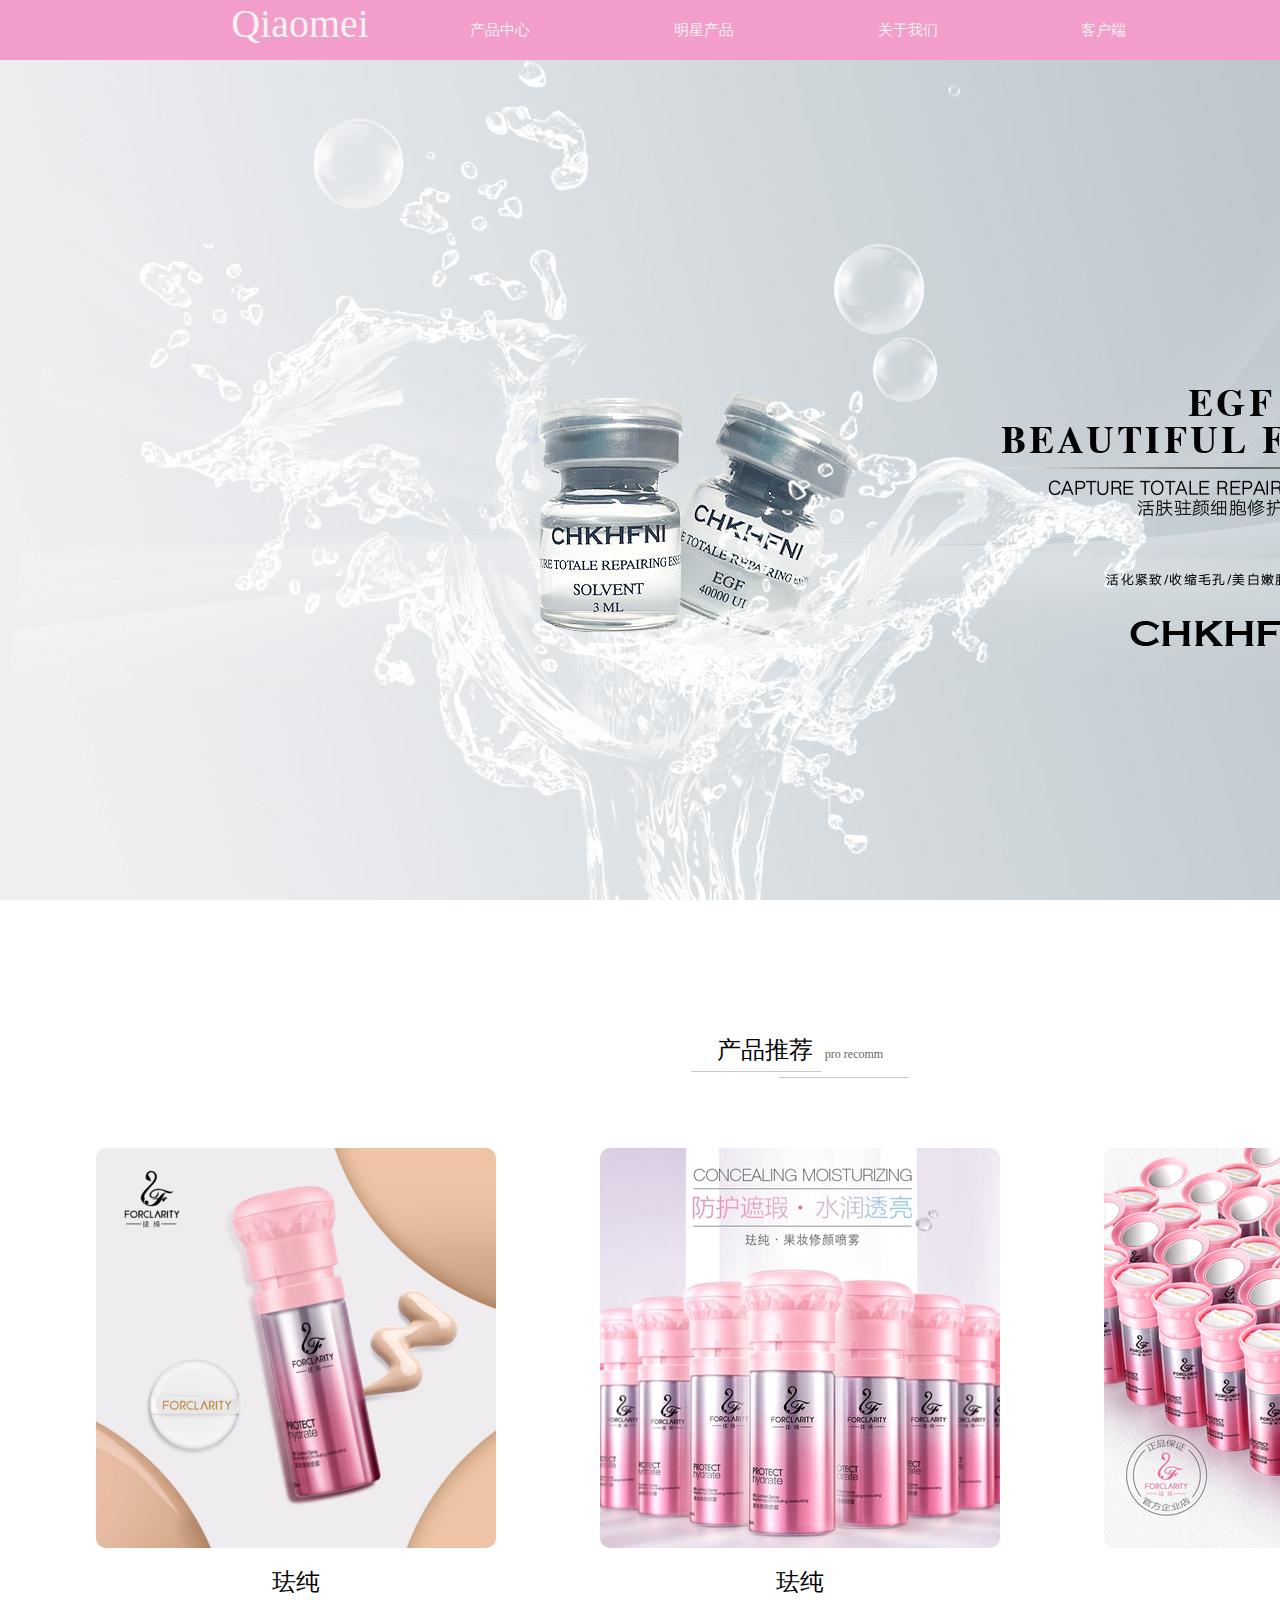
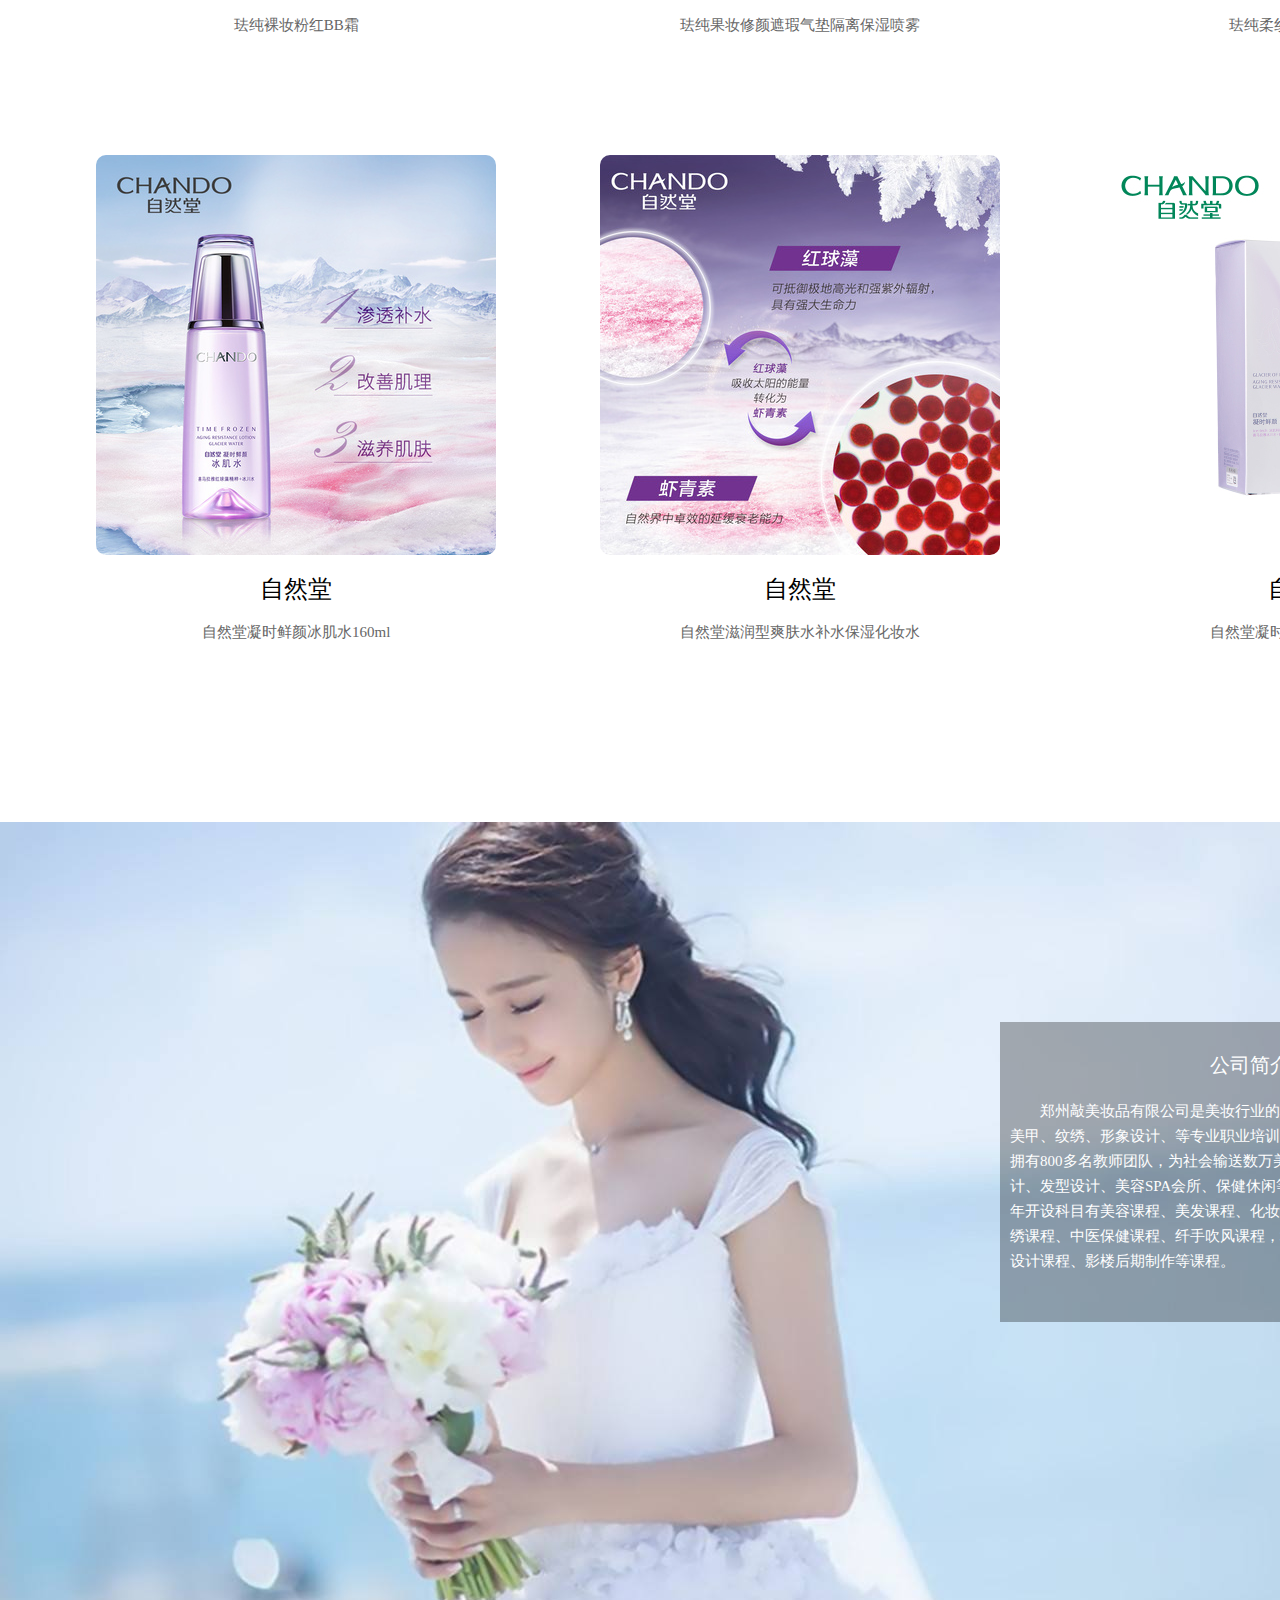
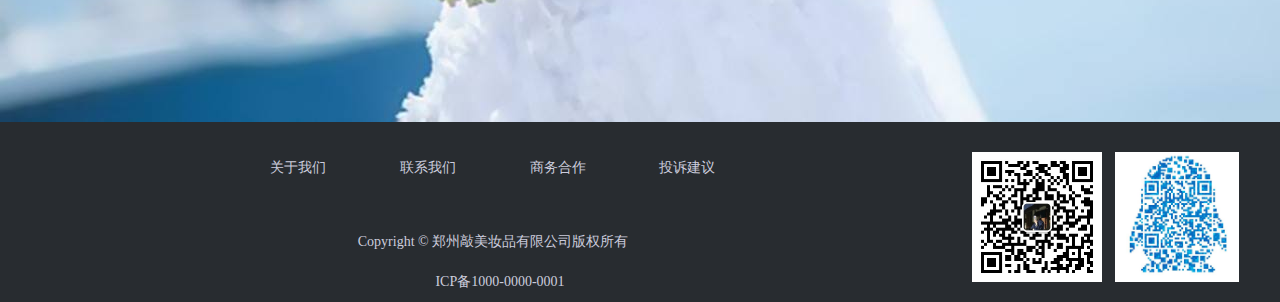
<file: public/index.html>
<!DOCTYPE html>
<html lang="en">
<head>
  <meta charset="UTF-8">
  <meta name="viewport" content="width=device-width, initial-scale=1.0">
  <meta http-equiv="X-UA-Compatible" content="ie=edge">
  <title>Qiao美-产品中心</title>
  <link rel="stylesheet" href="./css/comm.css">
  <link rel="stylesheet" href="./css/index.css">
</head>
<body>
<!-- 引入 头 -->
<header>
  <iframe src="./head.html" frameborder="0" scrolling="no" height="60px" class="myhead"></iframe>
</header>  
<!-- 主体 -->
<div class="container" id="content1">
  <!-- 背景1 -->
  <div class="indexbg"></div>
  <div class="nullfff"></div>
  <!-- 产品推荐 -->
  <div class="indeximg">
    <!-- 标题 -->
    <div>
      <p class="title1">产品推荐&nbsp;&nbsp;<span class="title2">pro recomm</span></p>  
      <img src="./src/index/img_line.png">
    </div>
    <!-- 列表 图片 -->
    <ul>

      <li>
        <!-- 容器 -->
        <div class="back">
           <!--引入图片  -->
           <img src="./src/product/md/mf1.jpg" class="backImg">
           <!--遮罩层 文字  -->
           <div class="backtxt">
              <span>珐纯裸妆粉红BB霜</span>
              <a href="product.html"><div></div></a>
           </div> 
        </div>   
        <p class="title1">珐纯</p>      
        <p><a href="product.html">珐纯裸妆粉红BB霜</a></p>
      </li>
      
      <li>
        <!-- 容器 -->
        <div class="back">
            <!--引入图片  -->
            <img src="./src/product/md/mf2.jpg" class="backImg">
            <!--遮罩层 文字  -->
            <div class="backtxt">
               <span>珐纯果妆修颜遮瑕气垫隔离保湿喷雾</span>
               <a href="product.html"><div></div></a>
            </div> 
         </div>           
        <p class="title1">珐纯</p>
        <p><a href="product.html">珐纯果妆修颜遮瑕气垫隔离保湿喷雾</a></p>
      </li>

      <li>
        <!-- 容器 -->
        <div class="back">
            <!--引入图片  -->
            <img src="./src/product/md/mf3.jpg" class="backImg">
            <!--遮罩层 文字  -->
            <div class="backtxt">
               <span>珐纯柔纱矿物质妆前乳</span>
               <a href="product.html"><div></div></a>
            </div> 
         </div>   
          <p class="title1">珐纯</p>
          <p><a href="product.html">珐纯柔纱矿物质妆前乳</a></p>
      </li>

      <li>
        <!-- 容器	-->
        <div class="back2">
            <!--正面：背景图片  -->
            <div class="before">  
               <img src="./src/product/md/zrt1.jpg">
            </div>
            <!--反面：文字  -->
            <div class="after">
              <p>自然堂凝时鲜颜冰肌水160ml</p>   
              <a href="product.html"> <img src="./src/product/sm/zrt1.jpg" style="width:260px;height:260px;"></a>          
            </div>
        </div>
        <p class="title1">自然堂</p>
        <p><a href="product.html">自然堂凝时鲜颜冰肌水160ml</a></p>
      </li>

       <li>
        <!-- 容器	-->
        <div class="back2">
            <!--正面：背景图片  -->
            <div class="before">  
               <img src="./src/product/md/zrt2.jpg">
            </div>
            <!--反面：文字  -->
            <div class="after">
              <p>自然堂滋润型爽肤水补水保湿化妆水</p>  
              <a href="product.html"><img src="./src/product/sm/zrt2.jpg" style="width:260px;height:260px;"></a>   
            </div>
        </div>
        <p class="title1">自然堂</p>
        <p><a href="product.html">自然堂滋润型爽肤水补水保湿化妆水</a></p>
      </li>

      <li>
        <!-- 容器	-->
        <div class="back2">
            <!--正面：背景图片  -->
            <div class="before">  
               <img src="./src/product/md/zrt3.jpg">
            </div>
            <!--反面：文字  -->
            <div class="after">
              <p>自然堂凝时滋润型爽肤水50g</p>
              <a href="product.html"><img src="./src/product/sm/zrt3.jpg" style="width:260px;height:260px;"></a>        
            </div>
        </div>
          <p class="title1">自然堂</p>
          <p><a href="product.html">自然堂凝时滋润型爽肤水50g</a></p>
        </li>
    </ul>
  </div>
  <!-- 空白 h150px -->
  <div class="nullfff"></div>
  <!--背景2  -->
  <div class="indexbg2">
     <div class="bg2txt">
       <p class="bg2p1">公司简介</p>
       <p class="bg2p2">       
          郑州敲美妆品有限公司是美妆行业的标杆，专注美容、美发、化妆、美甲、纹绣、形象设计、等专业职业培训，发展至今全国开设60家分校，拥有800多名教师团队，为社会输送数万美业人才；在彩妆、养颜、形象设计、发型设计、美容SPA会所、保健休闲等机构均有菲菲的学员、学校常年开设科目有美容课程、美发课程、化妆课程、晚装课程、美甲课程、纹绣课程、中医保健课程、纤手吹风课程，增加课程有服装搭配课程、形象设计课程、影楼后期制作等课程。</p>
     </div>
  </div>


</div>
<!-- 引入 脚 -->
<footer>
  <iframe src="./foot.html" frameborder="0" scrolling="no" height="180px" class="myfoot"></iframe>
</footer>	
</body>
</html>
</file>
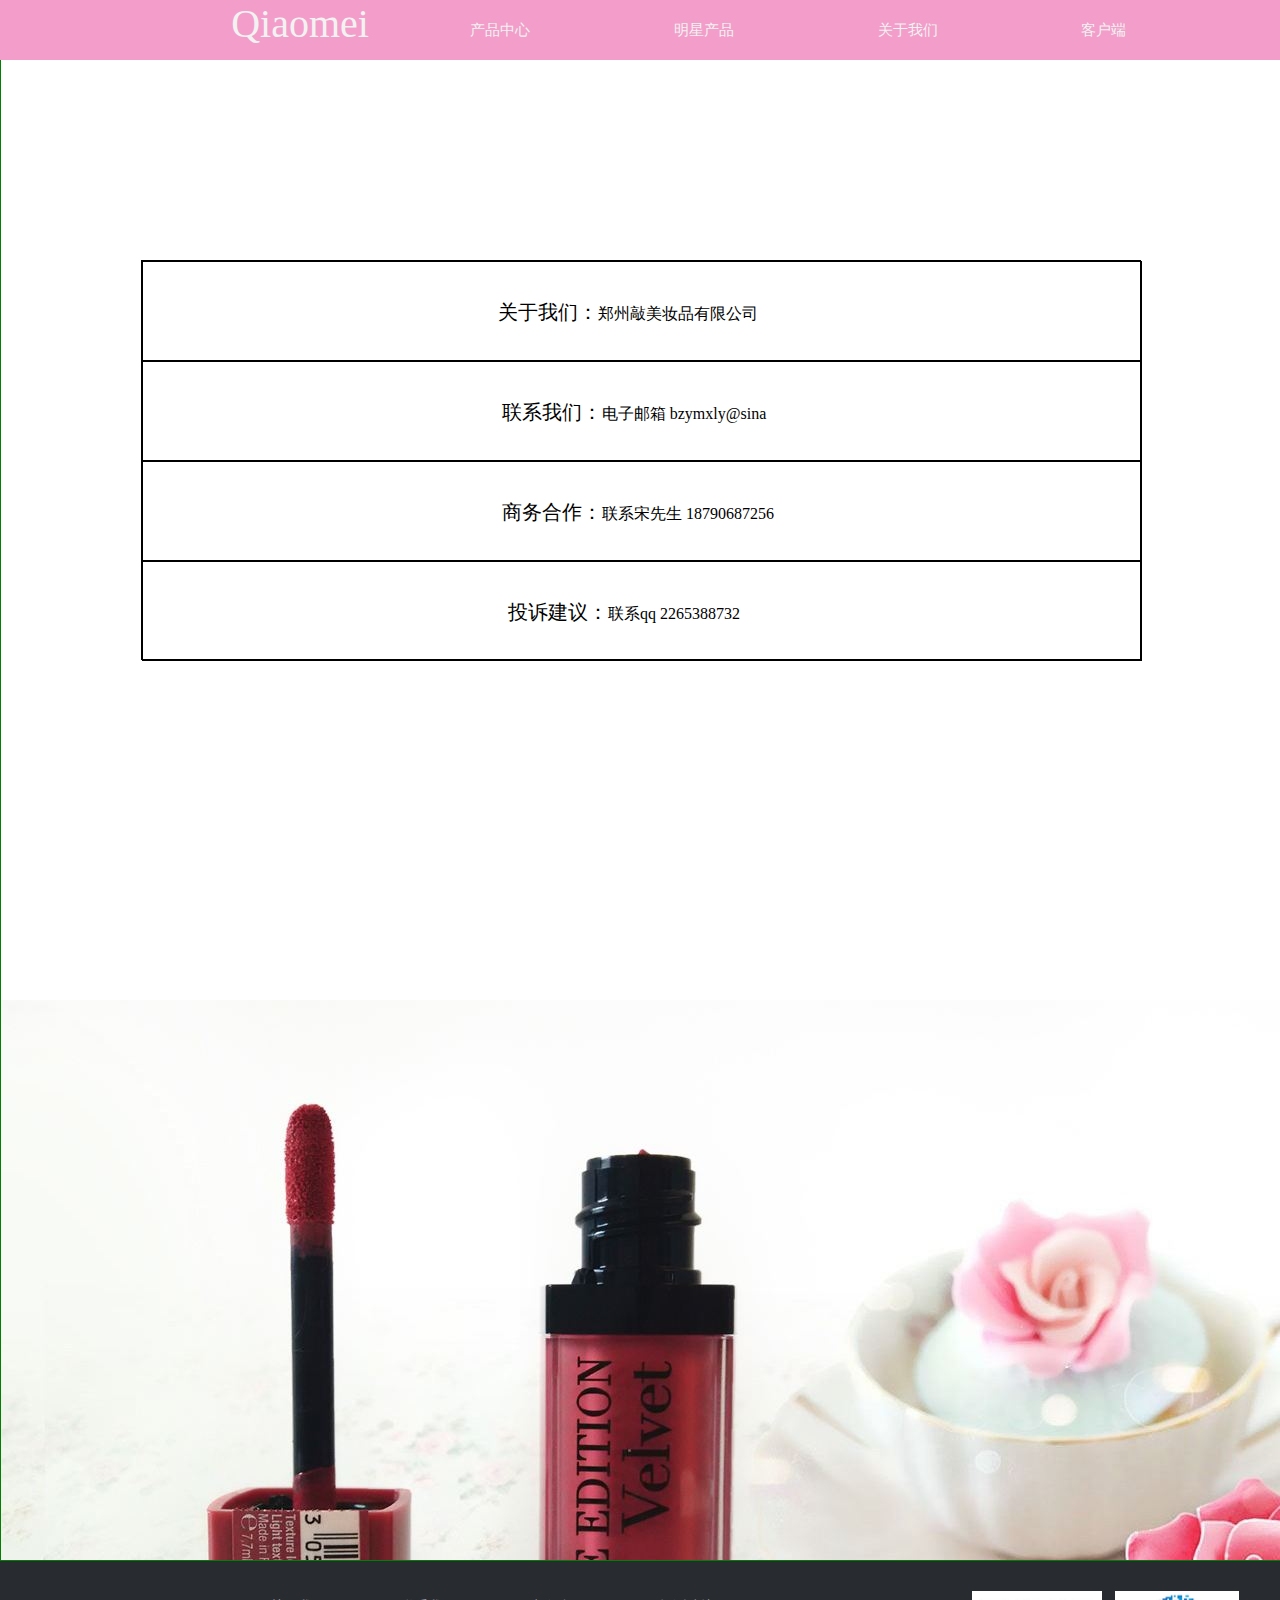
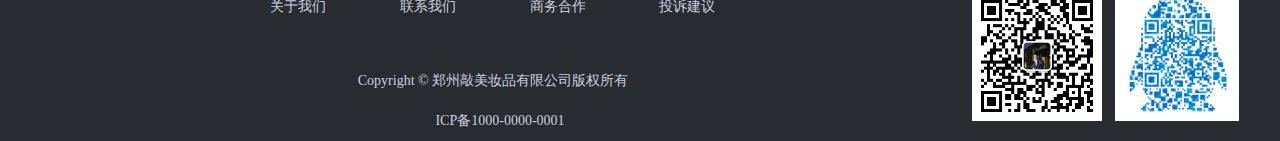
<file: public/aboutus.html>
<!DOCTYPE html>
<html lang="en">
<head>
  <meta charset="UTF-8">
  <meta name="viewport" content="width=device-width, initial-scale=1.0">
  <meta http-equiv="X-UA-Compatible" content="ie=edge">
  <title>关于我们</title>
  <link rel="stylesheet" href="./css/comm.css">
  <link rel="stylesheet" href="./css/aboutus.css">
</head>
<body>
<!-- 引入 头 -->
<header>
  <iframe src="./head.html" frameborder="0" scrolling="no" height="60px" class="myhead"></iframe>
</header> 
 <!-- 主体 -->
<div class="container"> 
  <table></table>
  <div class="aboutdiv">
      <p> 关于我们：<span>郑州敲美妆品有限公司 &nbsp;&nbsp;&nbsp;&nbsp;&nbsp;&nbsp;</span></p>
      <p> 联系我们：<span>电子邮箱 bzymxly@sina &nbsp;&nbsp;&nbsp; </span></p>
      <p> 商务合作：<span>联系宋先生 18790687256 &nbsp;</span></p>
      <p> 投诉建议：<span>联系qq 2265388732 &nbsp;&nbsp;&nbsp;&nbsp;&nbsp;&nbsp;&nbsp;&nbsp;</span></p>
  </div>

</div>
<!-- 引入 脚 -->
<footer>
  <iframe src="./foot.html" frameborder="0" scrolling="no" height="180px" class="myfoot"></iframe>
</footer>	  
</body>
</html>
</file>
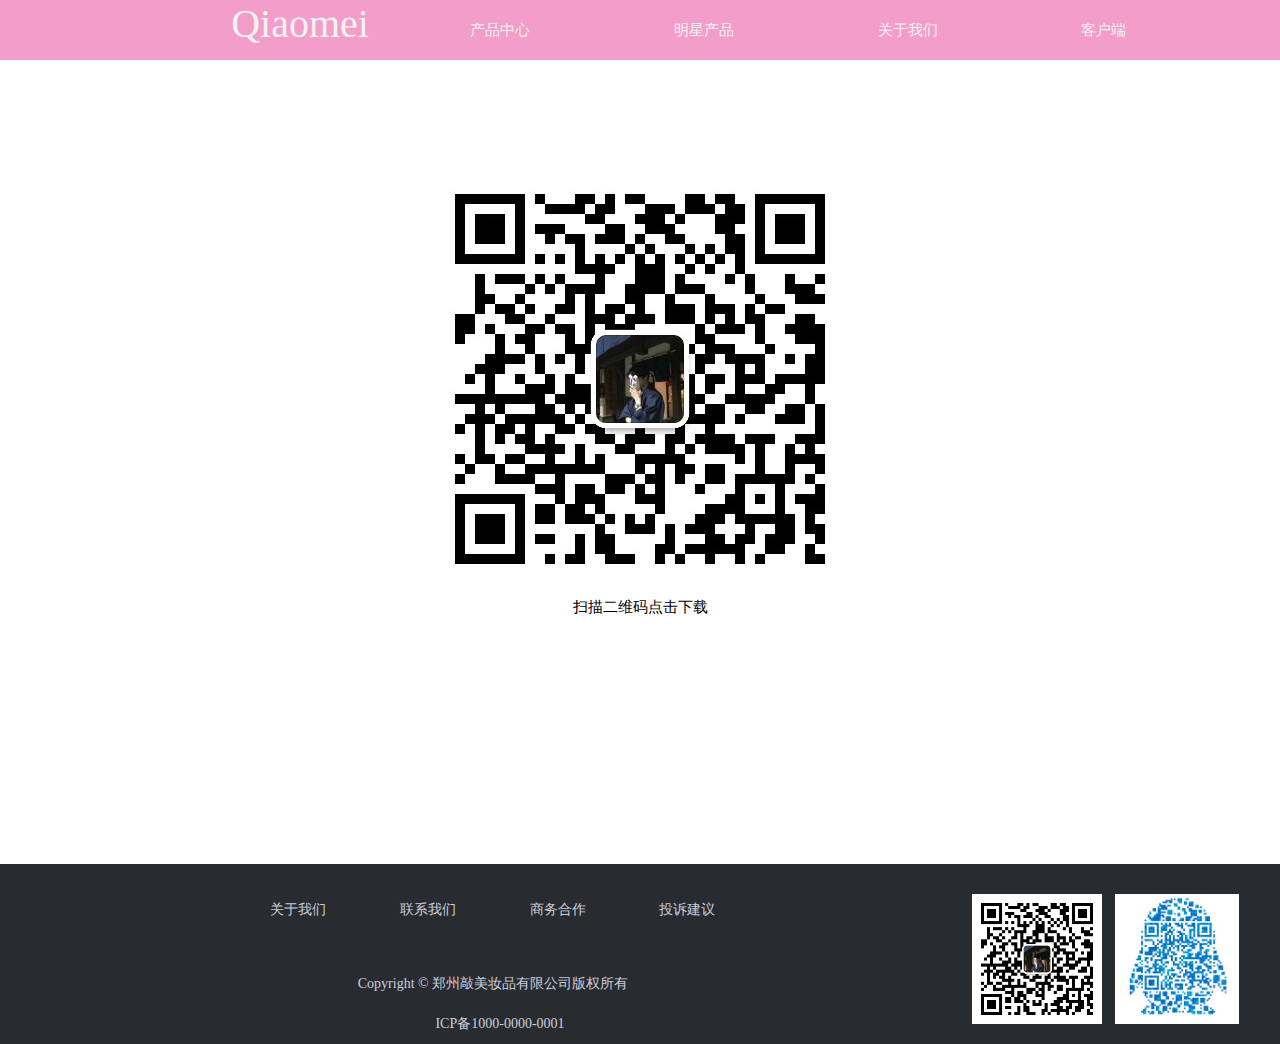
<file: public/client.html>
<!DOCTYPE html>
<html lang="en">
<head>
  <meta charset="UTF-8">
  <meta name="viewport" content="width=device-width, initial-scale=1.0">
  <meta http-equiv="X-UA-Compatible" content="ie=edge">
  <title>客户端</title>
  <link rel="stylesheet" href="./css/comm.css">
  <link rel="stylesheet" href="./css/client.css">
</head>
<body>
<!-- 引入 头 -->
<header>
  <iframe src="./head.html" frameborder="0" scrolling="no" height="60px" class="myhead"></iframe>
</header> 

 <!-- 主体 -->
 <div class="container"> 
   <div class="clientbox">
     <img src="./src/foot/wechat.jpg">
     <p>扫描二维码点击下载</p>
   </div>
</div>  

<!-- 引入 脚 -->
<footer>
  <iframe src="./foot.html" frameborder="0" scrolling="no" height="180px" class="myfoot"></iframe>
</footer>	  
</body>
</html>
</file>
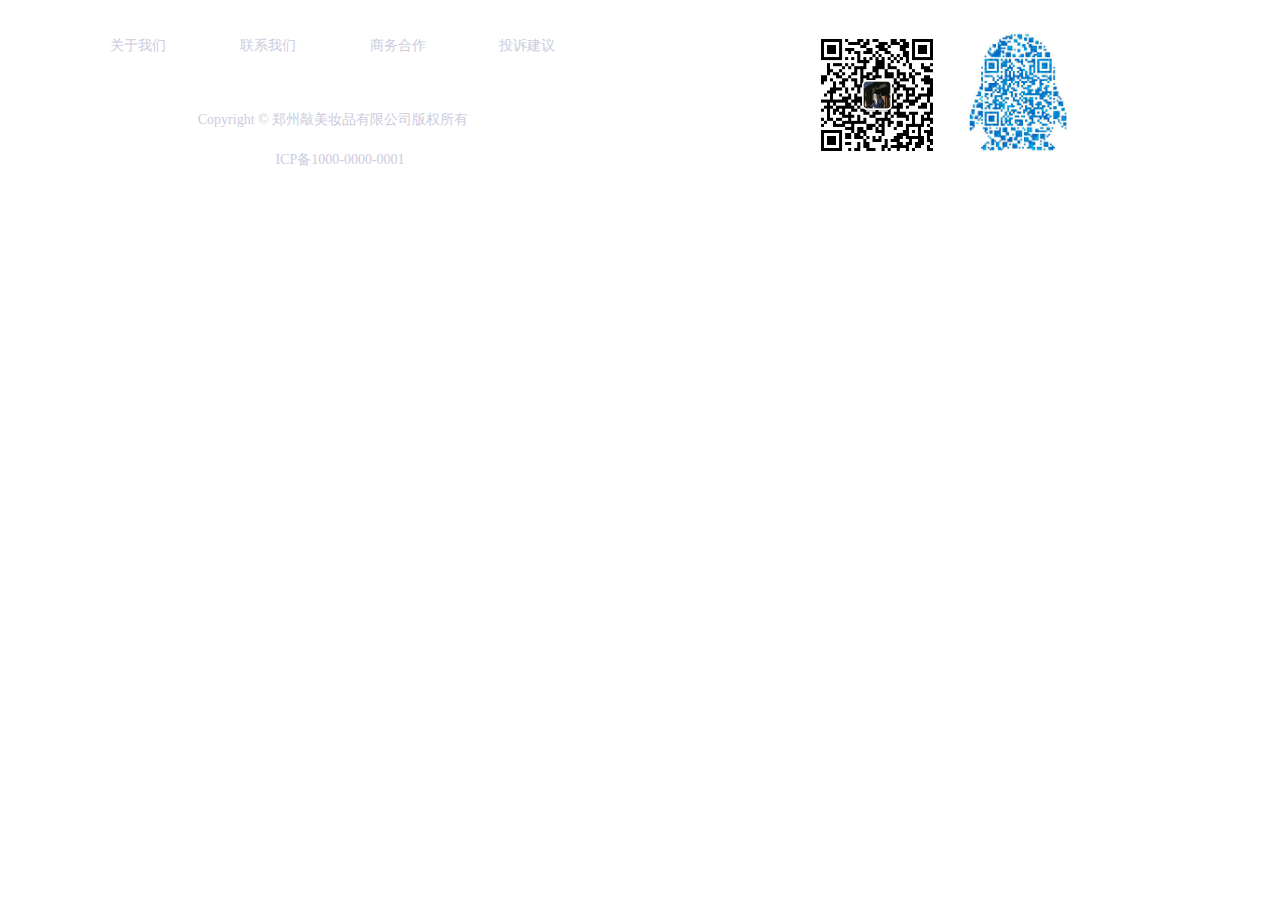
<file: public/foot.html>
<!DOCTYPE html>
<html lang="en">
<head>
  <meta charset="UTF-8">
  <meta name="viewport" content="width=device-width, initial-scale=1.0">
  <meta http-equiv="X-UA-Compatible" content="ie=edge">
  <title>Document</title>
  <link rel="stylesheet" href="./css/comm.css">
  <link rel="stylesheet" href="./css/foot.css">
</head>
<body>
    <div class="foot">
      <!-- 脚 左 -->
      <div class="footleft">
      <!-- 关于列表 -->
      <div class="footlist">
        <ul>
          <li>
            <a href="javascript:;">关于我们</a>
          </li>
          <li>
              <a href="javascript:;">联系我们</a>
          </li>
          <li>
              <a href="javascript:;">商务合作</a>
          </li>
          <li>
              <a href="javascript:;">投诉建议</a>
            </li>
        </ul> 
      </div>
      <!--  版权 -->
      <div class="foottxt">
        <p>Copyright © 郑州敲美妆品有限公司版权所有&nbsp;&nbsp;&nbsp;&nbsp; </p> 
        <p>ICP备1000-0000-0001</p>         
      </div>    
      </div>
      <!--脚 右  -->
      <div class="footright">
        <img src="./src/foot/wechat.jpg">
        <img src="./src/foot/qq.jpg" >
      </div> 
  </div>
  
</body>
</html>
</file>
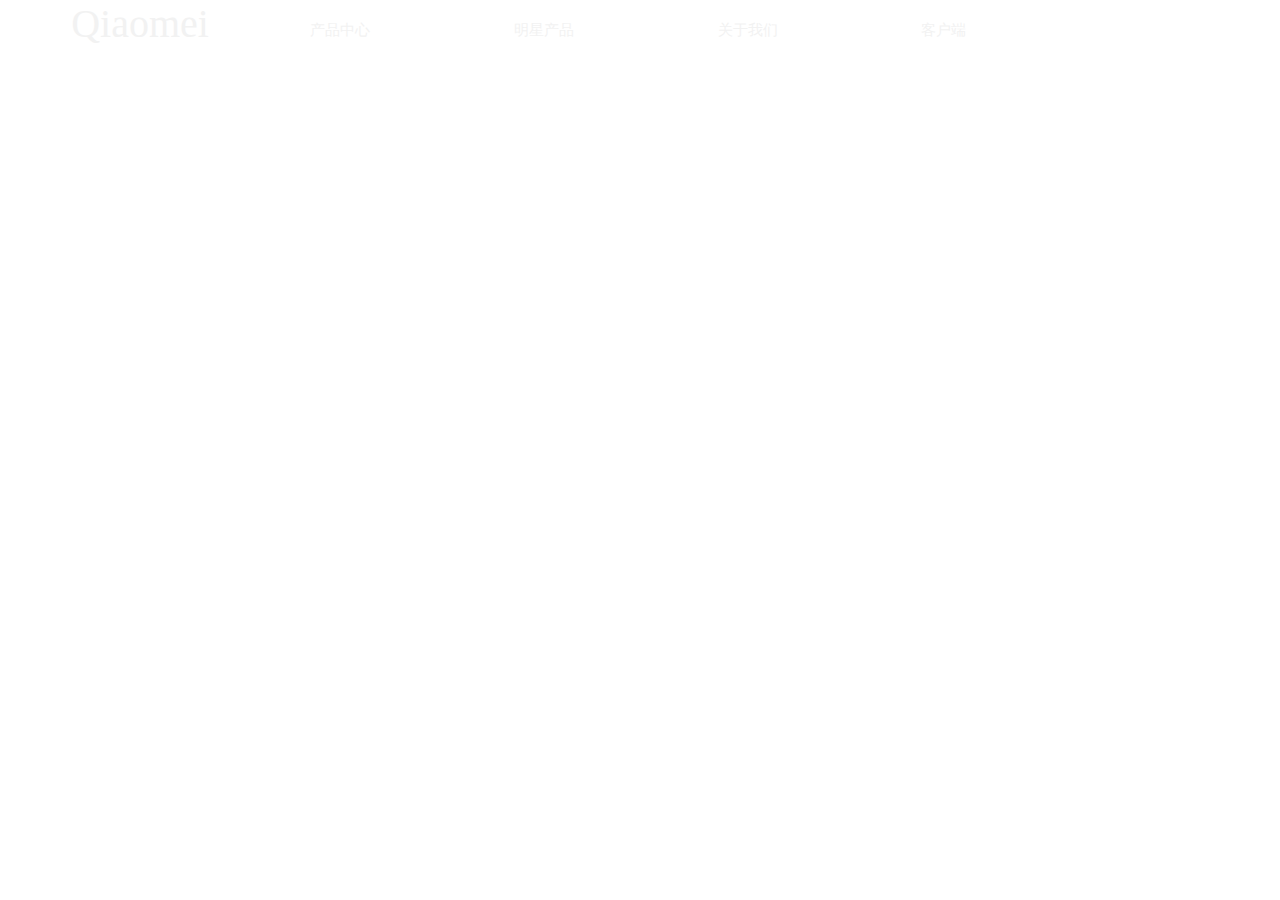
<file: public/head.html>
<!DOCTYPE html>
<html lang="en">
<head>
  <meta charset="UTF-8">
  <meta name="viewport" content="width=device-width, initial-scale=1.0">
  <meta http-equiv="X-UA-Compatible" content="ie=edge">
  <title>Document</title>
  <link rel="stylesheet" href="./css/comm.css">
  <link rel="stylesheet" href="./css/head.css">
</head>
<body>
 <div class="head">
   <!-- 头 左 文字 -->
   <div class="headtxt">
    <p>Qiaomei</p>
   </div>
   <!-- 头 中 导航栏 -->
   <div class="headnav">
   <ul>
     <li>
        <a href="index.html" target="_blank">产品中心</a>
     </li>
     <li>
        <a href="star.html" target="_blank">明星产品</a>
     </li>
     <li>
        <a href="aboutus.html" target="_blank">关于我们</a>
     </li>
     <li>
        <a href="client.html" target="_blank">客户端</a>
     </li>
   </ul>
  </div>
  <!-- 头 右 登录注册 
  <div class="headlog"> 
     <ul>
        <li> <a href="javascript:;">登录</a> </li>
        <li><p>|</p></li>
        <li> <a href="javascript:;">注册</a> </li>
     </ul> 
  </div>
  -->
 </div>
</body>
</html>
</file>
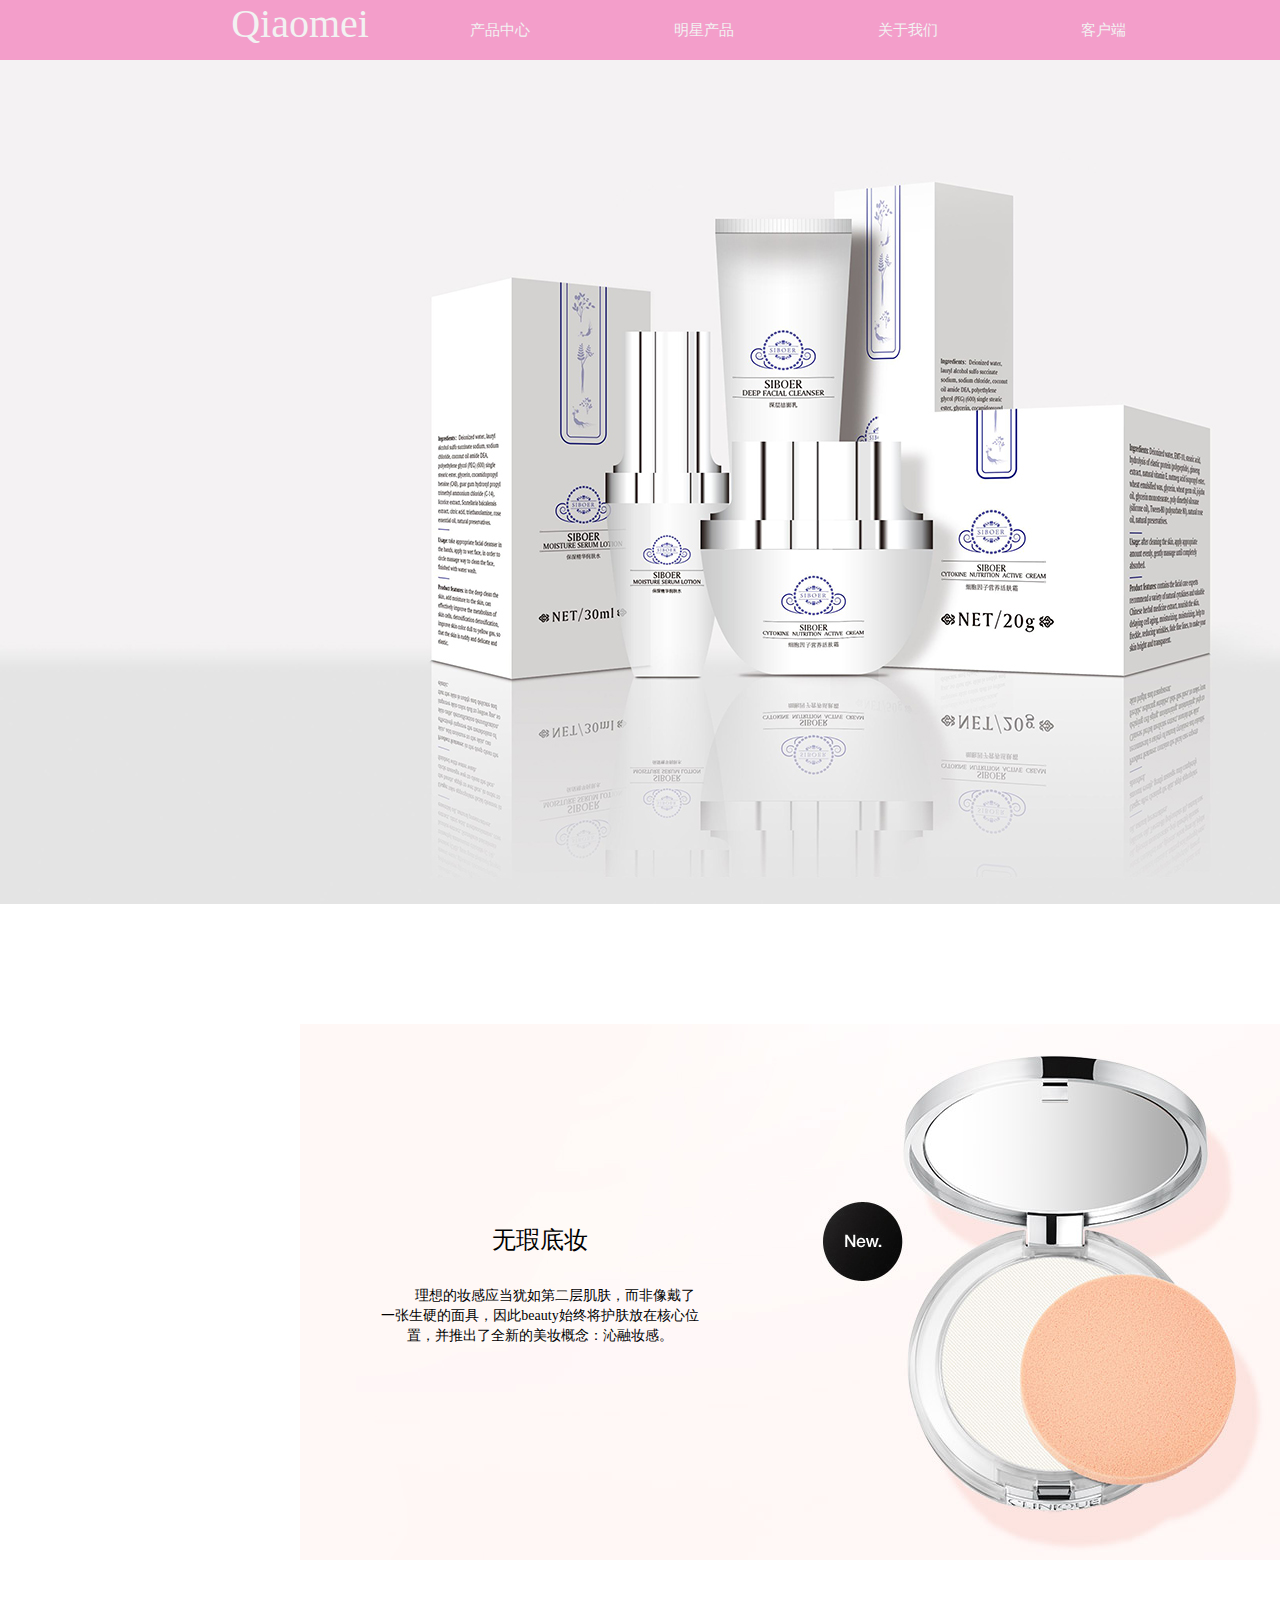
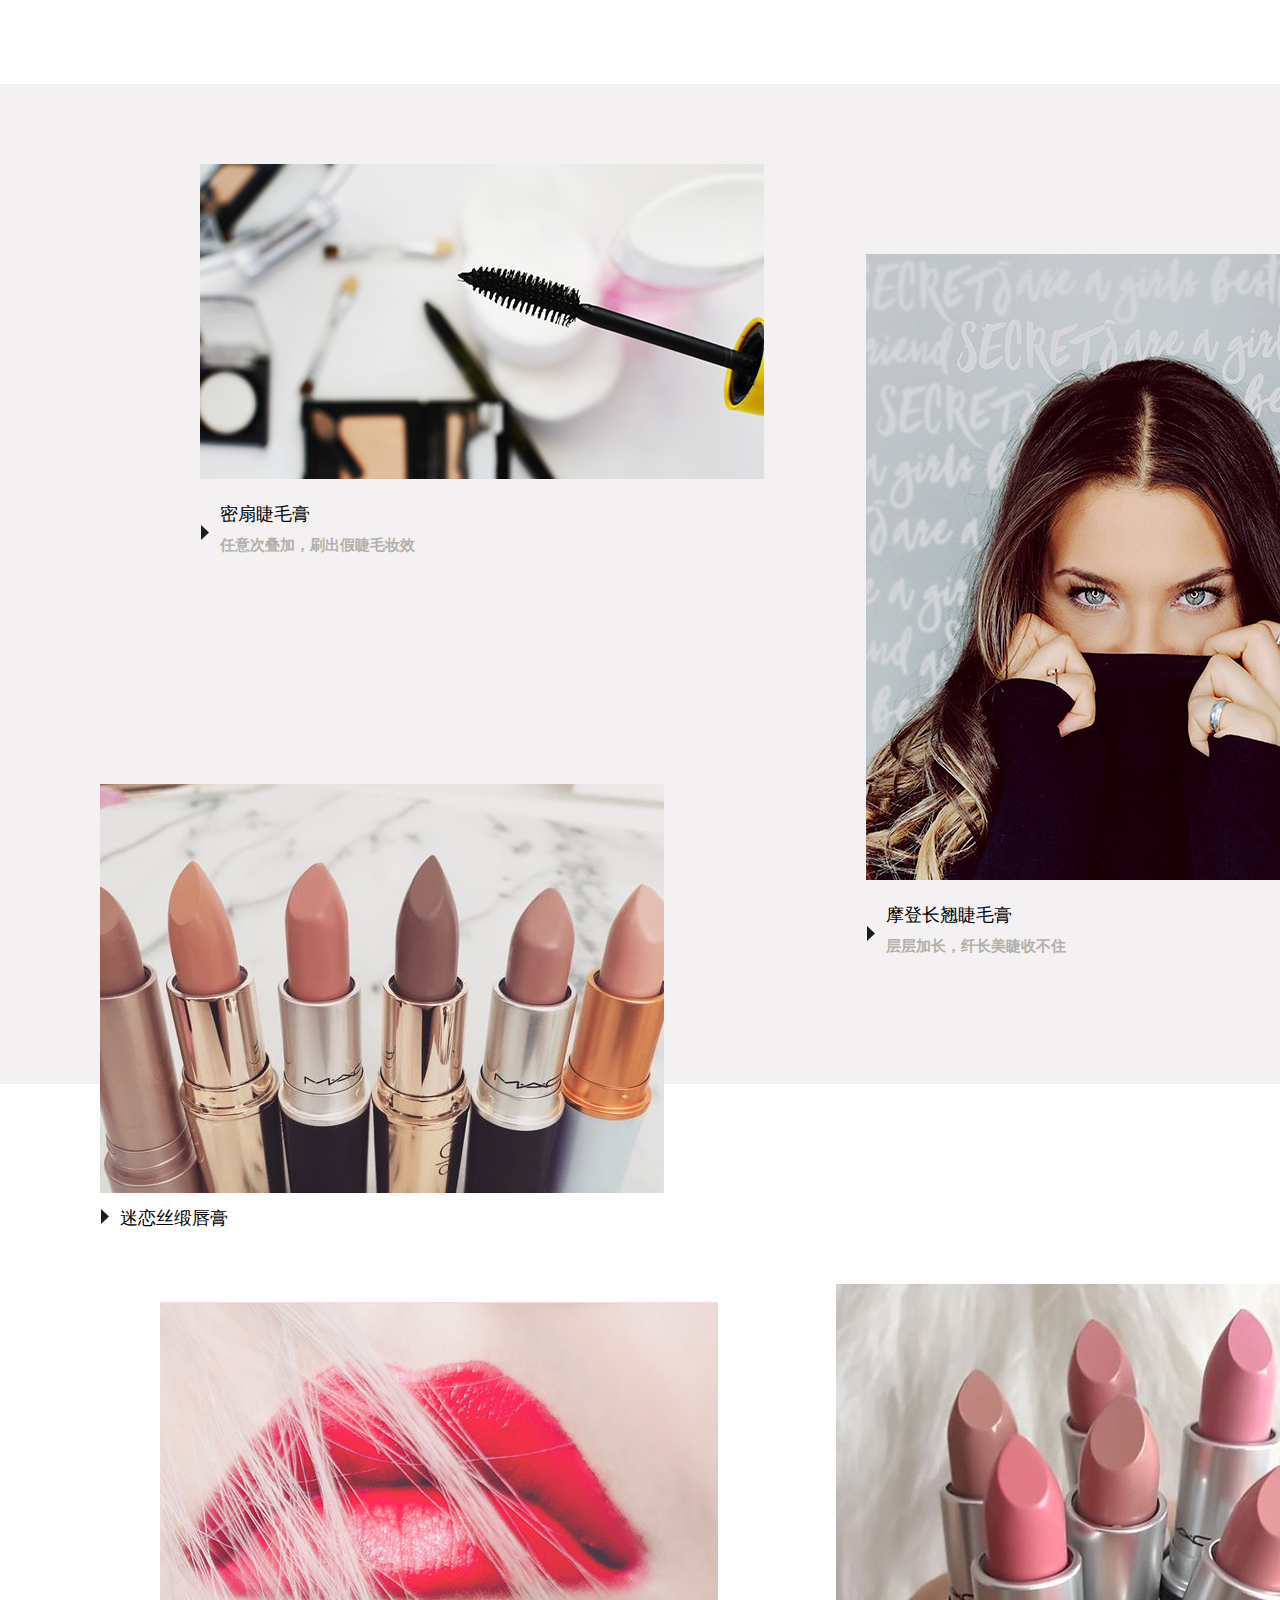
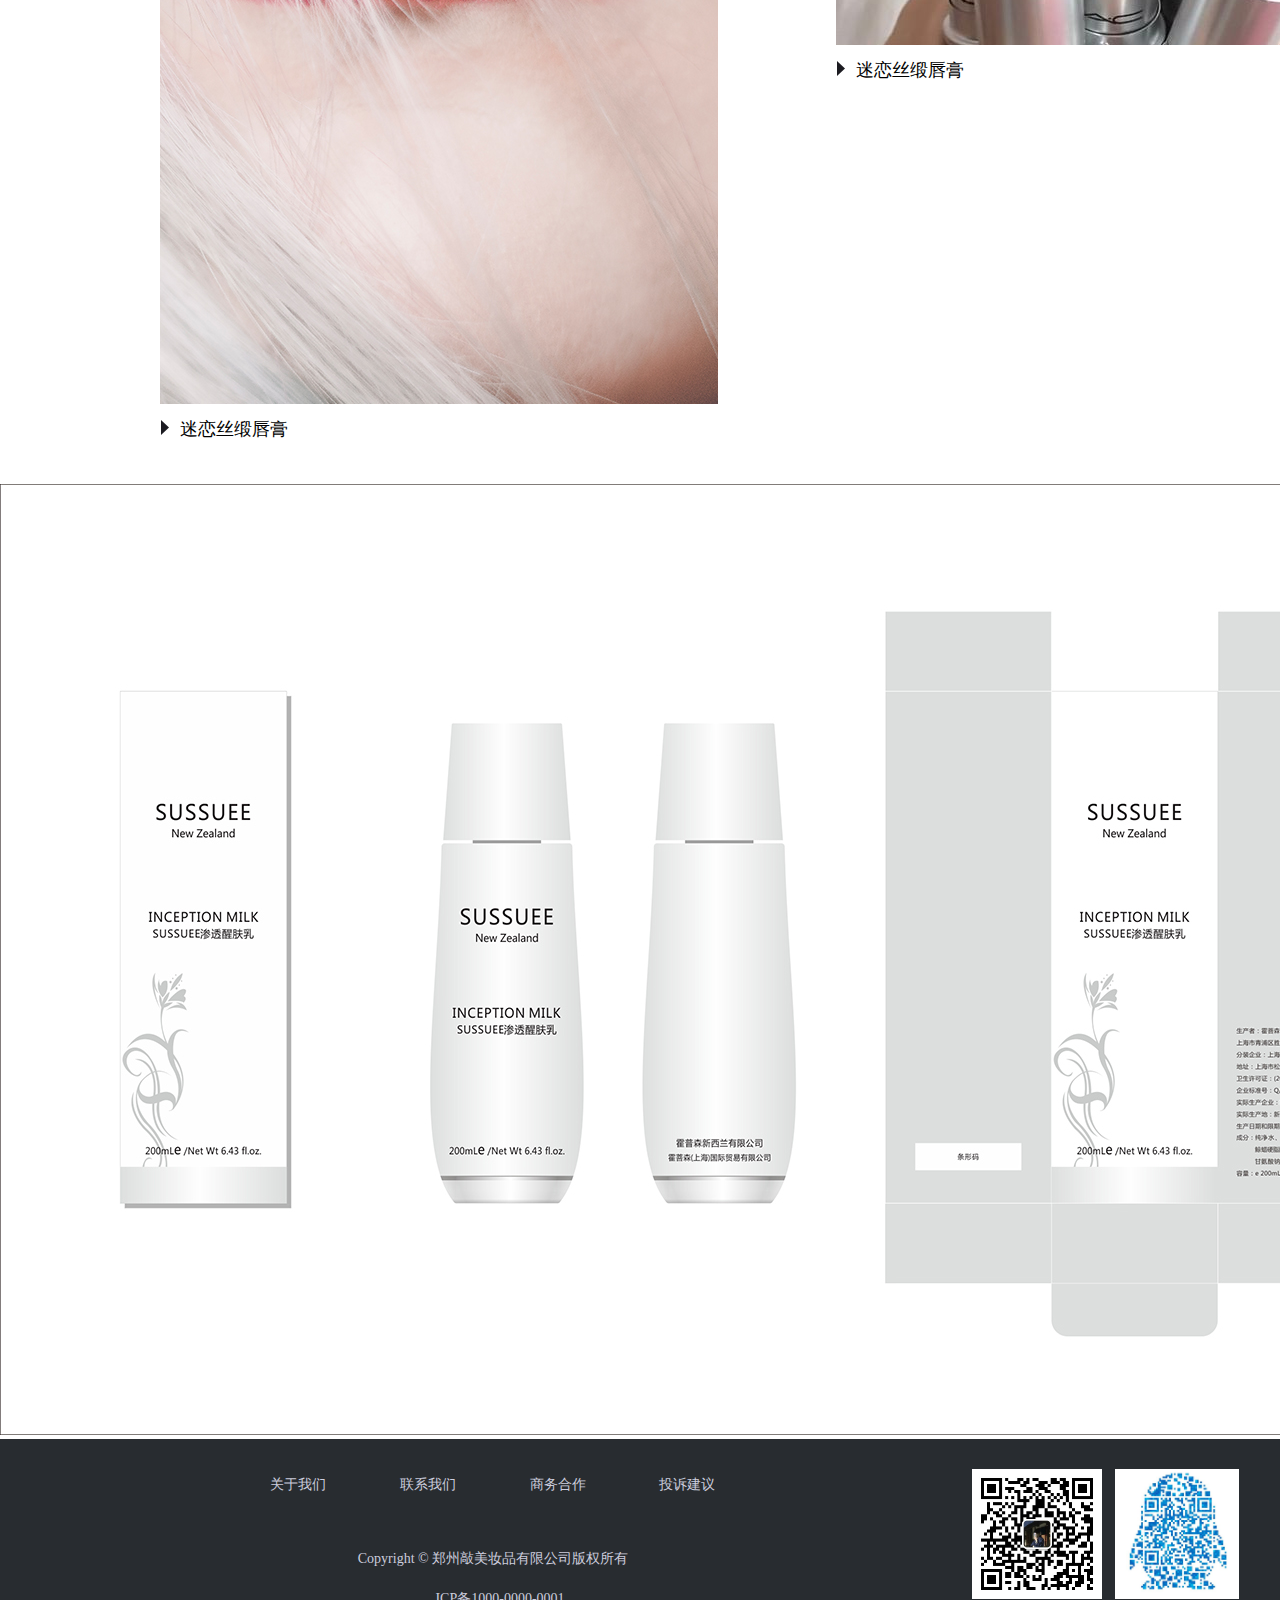
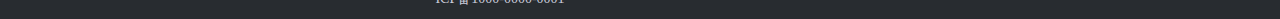
<file: public/star.html>
<!DOCTYPE html>
<html lang="en">
<head>
  <meta charset="UTF-8">
  <meta name="viewport" content="width=device-width, initial-scale=1.0">
  <meta http-equiv="X-UA-Compatible" content="ie=edge">
  <title>明星产品</title>
  <link rel="stylesheet" href="./css/comm.css">
  <link rel="stylesheet" href="./css/star.css">
</head>
<body>
<!-- 引入 头 -->
<header>
  <iframe src="./head.html" frameborder="0" scrolling="no" height="60px" class="myhead"></iframe>
</header> 
<!-- 主体 -->
<div class="container">
  <!-- 背景图 -->
  <div class="starbg"></div>
  <!-- 空白 -->
  <div class="nullfff"></div>
  <!-- 明星产品图片 1 -->
  <div class="star1">
     <div class="starimg1">
        <img src="./src/star/img1.jpg">
        <div class="startxt1">
           <p class="title1">无瑕底妆</p>
           <p class="txt1">理想的妆感应当犹如第二层肌肤，而非像戴了一张生硬的面具，因此beauty始终将护肤放在核心位置，并推出了全新的美妆概念：沁融妆感。</p>
        </div>   
     </div>
  </div>
  <div class="nullfff"></div>
  <!-- 明星产品图片 2 -->
  <div class="star2">
       <!-- 图片2  img2   -->
       <div class="starimg2">
         <img src="./src/star/img2.jpg">
         <div class="startxt2">
             <img src="./src/star/sjx.png">
             <div>
                <p class="title2">密扇睫毛膏</p>
                <p class="txt2"><a href="javascript:;" class="link link--txt" data-letters="任意次叠加，刷出假睫毛妆效">任意次叠加，刷出假睫毛妆效</a></p>
                
             </div>       
         </div>       
       </div>
      <!-- 图片3 img2  -->
      <div class="starimg3">
         <img src="./src/star/img3.jpg">
         <div class="startxt2">
            <img src="./src/star/sjx.png">
            <div>
               <p class="title2">摩登长翘睫毛膏​</p>
               <p class="txt2"><a href="javascript:;" class="link link--txt" data-letters="层层加长，纤长美睫收不住">层层加长，纤长美睫收不住</a></p>
            </div>       
        </div>   
      </div>  
  </div>
  <!-- 明星产品图片 3 -->
  <div class="star3">
      <!-- 图片4 img4  -->
      <div class="starimg4">
          <img src="./src/star/img4.jpg">
          <div class="startxt4">
             <img src="./src/star/sjx.png">
             <div>
                <p class="title4">迷恋丝缎唇膏​</p>
             </div>       
         </div>   
       </div>  
      <!-- 图片5 img5 -->
      <div class="starimg5">
          <img src="./src/star/img5.jpg">
          <div class="startxt4">
             <img src="./src/star/sjx.png">
             <div>
                <p class="title4">迷恋丝缎唇膏​</p>
             </div>       
         </div>   
       </div>  
      <!-- 图片6 img6 -->
      <div class="starimg6">
          <img src="./src/star/img6.jpg">
          <div class="startxt4">
             <img src="./src/star/sjx.png">
             <div>
                <p class="title4">迷恋丝缎唇膏​</p>
             </div>       
         </div>   
       </div>  
  </div>
 <!-- 明星产品图片 3 -->
 <div class="star4">
    <img src="./src/star/img7.jpg">
 </div>

</div>
<!-- 引入 脚 -->
<footer>
  <iframe src="./foot.html" frameborder="0" scrolling="no" height="180px" class="myfoot"></iframe>
</footer>	 
</body>
</html>
</file>
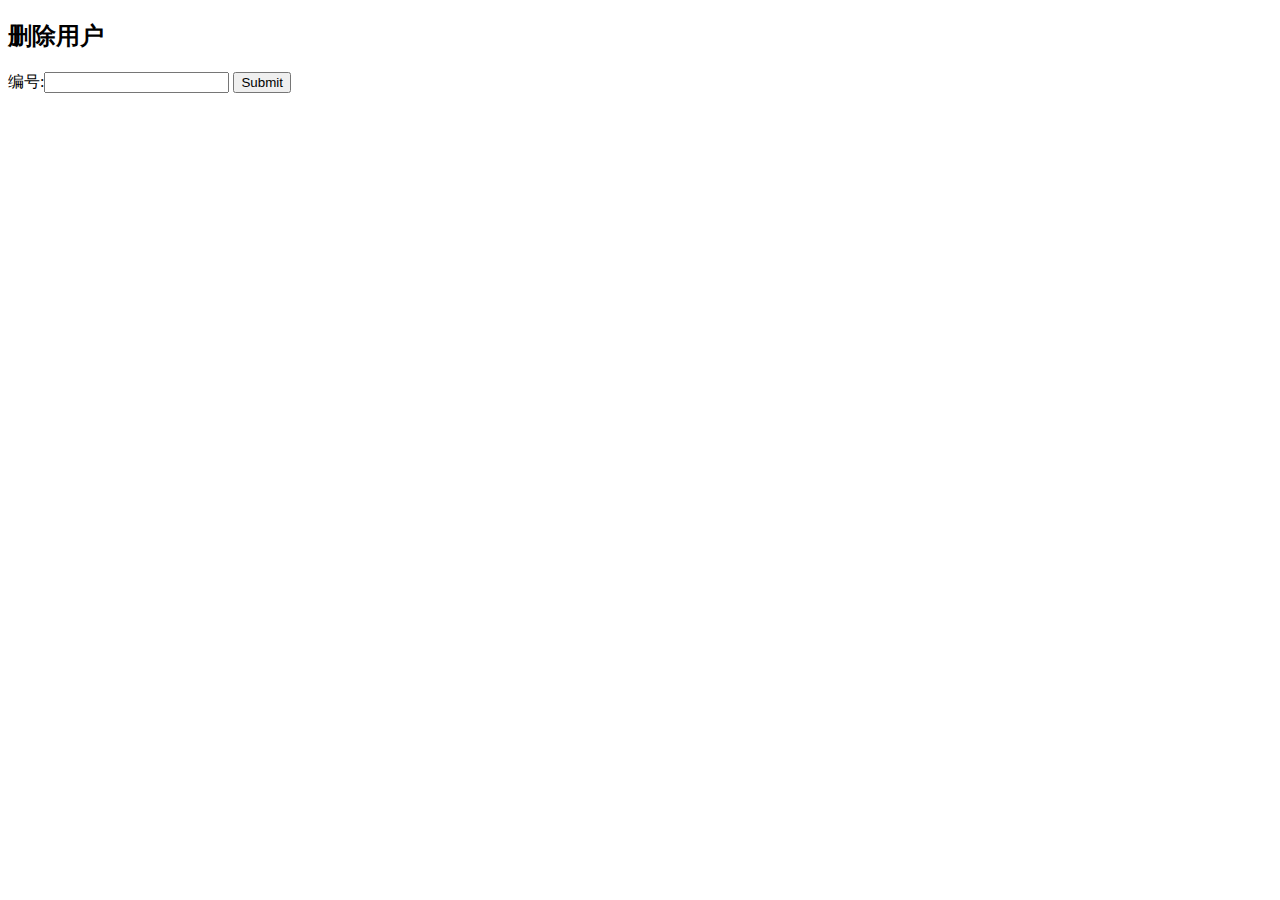
<file: public/user_delete.html>
<!DOCTYPE html>
<html lang="en">
<head>
  <meta charset="UTF-8">
  <meta name="viewport" content="width=device-width, initial-scale=1.0">
  <meta http-equiv="X-UA-Compatible" content="ie=edge">
  <title>删除用户</title>
</head>
<body>
    <h2>删除用户</h2>
    <form method="get" action="/user/delete">
      编号:<input type="text" name="uid">
      <input type="submit">
    </form>
</body>
</html>
</file>
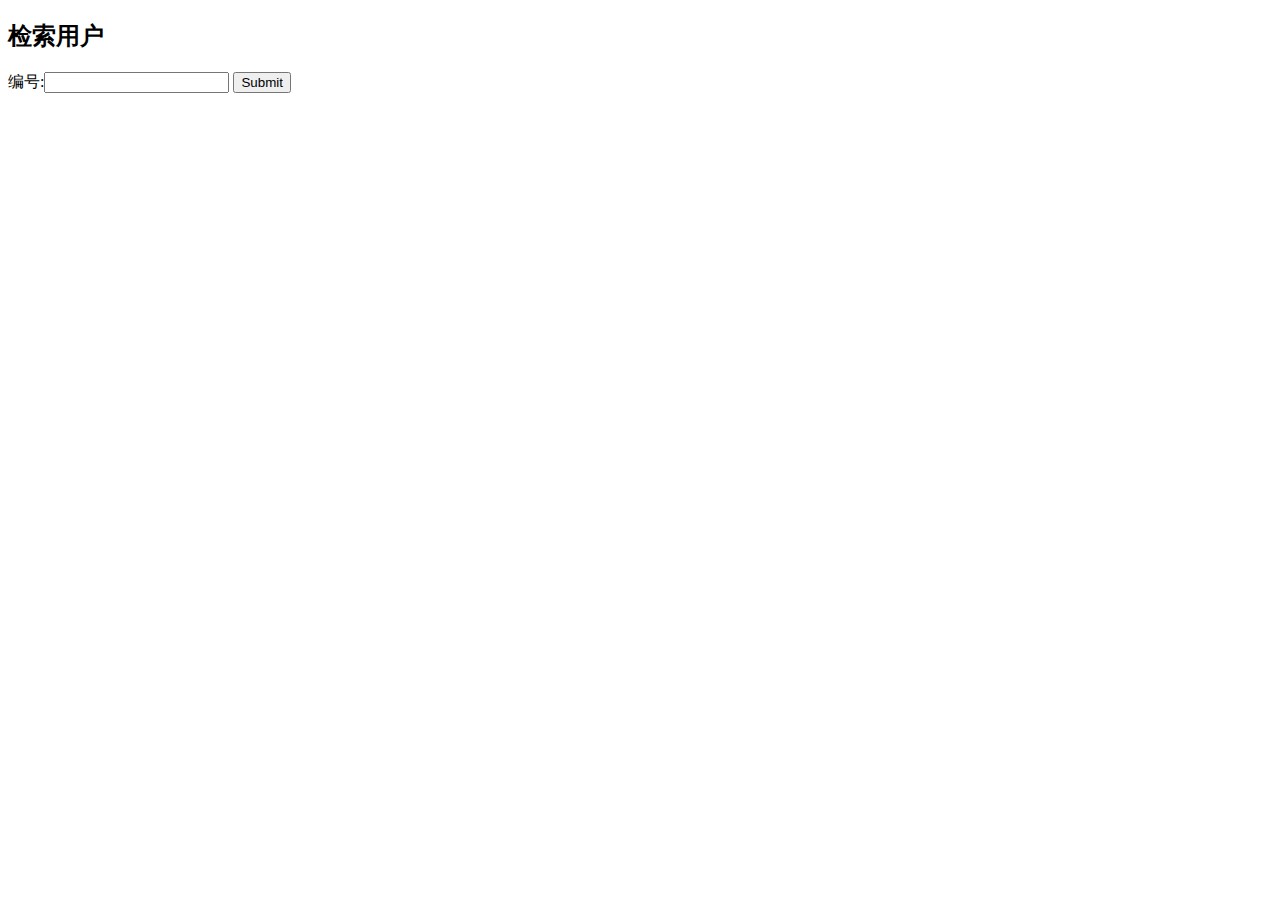
<file: public/user_detail.html>
<!DOCTYPE html>
<html lang="en">
<head>
  <meta charset="UTF-8">
  <meta name="viewport" content="width=device-width, initial-scale=1.0">
  <meta http-equiv="X-UA-Compatible" content="ie=edge">
  <title>检索用户</title>
</head>
<body>
    <h2>检索用户</h2>
    <form method="get" action="/user/detail">
      编号:<input type="text" name="uid">
      <input type="submit">
    </form>
</body>
</html>
</file>
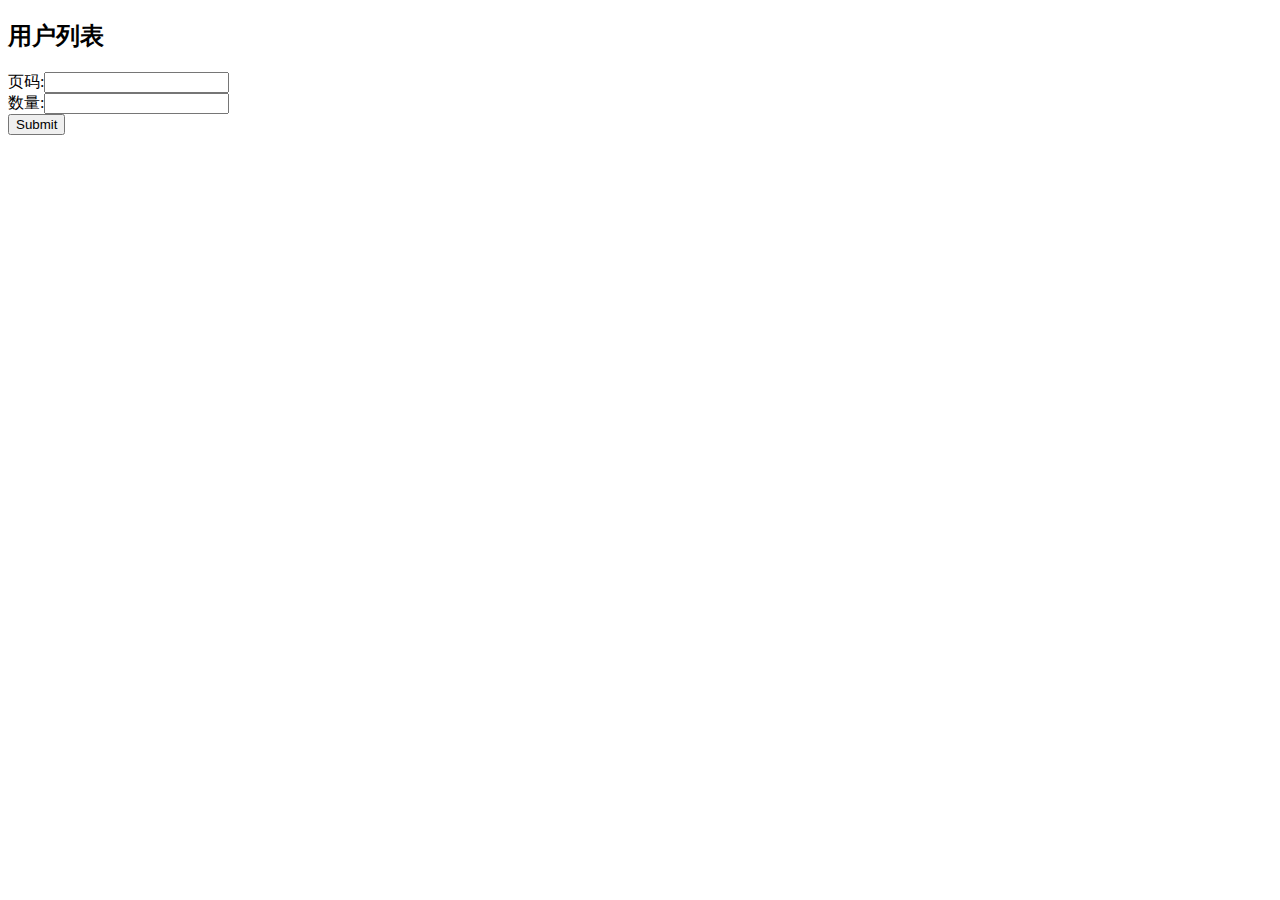
<file: public/user_list.html>
<!DOCTYPE html>
<html lang="en">
<head>
  <meta charset="UTF-8">
  <meta name="viewport" content="width=device-width, initial-scale=1.0">
  <meta http-equiv="X-UA-Compatible" content="ie=edge">
  <title>用户列表</title>
</head>
<body>
    <h2>用户列表</h2>
    <form method="get" action="/user/list">
      页码:<input type="text" name="pno"><br>
      数量:<input type="text" name="count"><br>
      <input type="submit">
    </form>
</body>
</html>
</file>
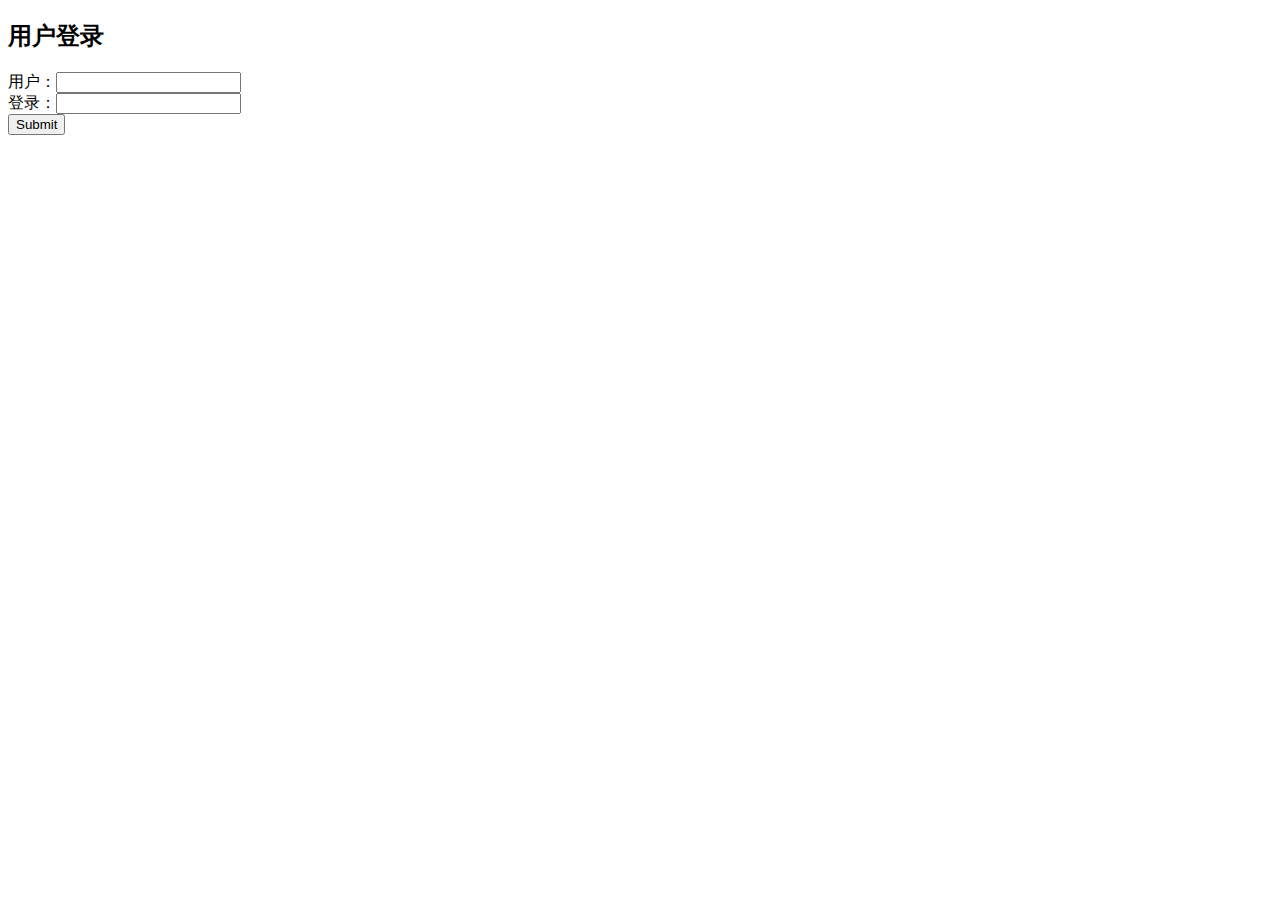
<file: public/user_login.html>
<!DOCTYPE html>
<html lang="en">
<head>
  <meta charset="UTF-8">
  <meta name="viewport" content="width=device-width, initial-scale=1.0">
  <meta http-equiv="X-UA-Compatible" content="ie=edge">
  <title>用户登录</title>
</head>
<body>
    <h2>用户登录</h2>
    <form method="post" action="/user/login">
      用户：<input type="text" name="uname"><br>
      登录：<input type="text" name="upwd"><br>
      <input type="submit">
    </form>
</body>
</html>
</file>
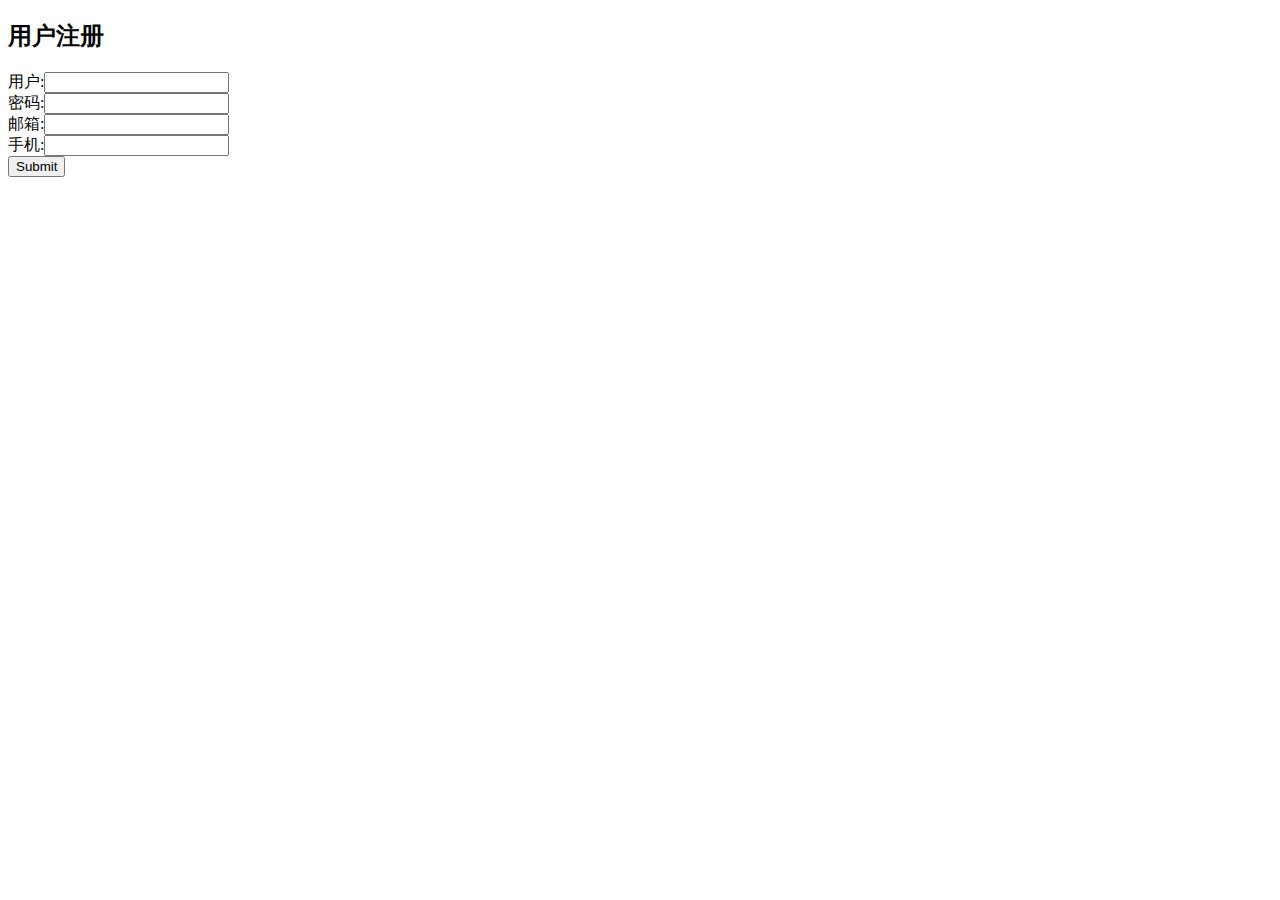
<file: public/user_reg.html>
<!DOCTYPE html>
<html lang="en">
<head>
  <meta charset="UTF-8">
  <meta name="viewport" content="width=device-width, initial-scale=1.0">
  <meta http-equiv="X-UA-Compatible" content="ie=edge">
  <title>用户注册</title>
</head>
<body>

  <h2>用户注册</h2>
  <form method="post" action="/user/reg">
    用户:<input type="text" name="uname"><br>
    密码:<input type="password" name="upwd"><br>
    邮箱:<input type="text" name="email"><br>
    手机:<input type="text" name="phone"><br>
    <input type="submit">
  </form>
  <script></script>
  <script>
  
  </script>
</body>
</html>
</file>
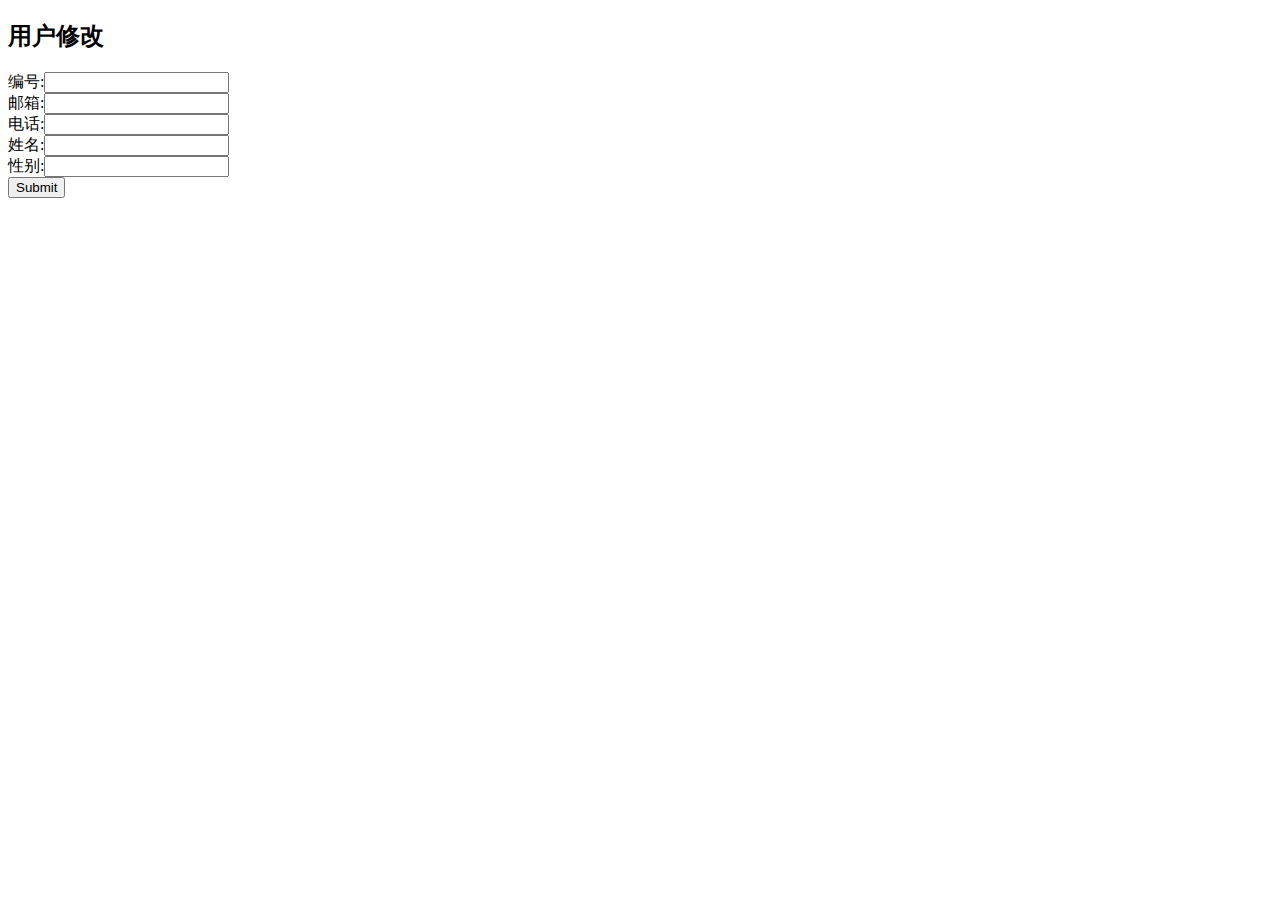
<file: public/user_update.html>
<!DOCTYPE html>
<html lang="en">
<head>
  <meta charset="UTF-8">
  <meta name="viewport" content="width=device-width, initial-scale=1.0">
  <meta http-equiv="X-UA-Compatible" content="ie=edge">
  <title>用户修改</title>
</head>
<body>
    <h2>用户修改</h2>
    <form method="post" action="/user/update">
      编号:<input type="text" name="uid"><br>
      邮箱:<input type="text" name="email"><br>
      电话:<input type="text" name="phone"><br>
      姓名:<input type="text" name="user_name"><br>
      性别:<input type="text" name="gender"><br>
      <input type="submit">
    </form>
</body>
</html>
</file>
<file: public/css/comm.css>
*{margin: 0;padding: 0;font-size:15px;}
body { width:100%;height: 100%;}
a{text-decoration: none;}
ul li{list-style: none;}

.myhead,.myfoot{
  width:1600px;
}
.myfoot{
  margin-bottom:-5px;
  background: #282c30;
}
.myhead{
  background: #f39eca;
}

.nullfff{
  width:100%;
  height:120px;
  background: #fff;
}
</file>
<file: public/css/index.css>
body{
    background:url(../src/index/bg1.jpg) no-repeat scroll;
}
.container{
  width:1200px;
  height:100%;
}
/* 背景图 */
.indexbg{
  height:850px;
}
/* 背景图2 */
.indexbg2{
  width:1600px;
  height:900px;
  position: relative;
  background:url(../src/index/bg2.jpg) no-repeat scroll;
}
.bg2txt{
  width:500px;
  height:300px;
  background:rgba(0, 0, 0, 0.3);
  color: #fff;
  position: absolute;
  top:200px;
  left:1000px;
}
.bg2p1{
  font-size: 20px;
  margin-top: 30px;
  text-align: center;
}
.bg2p2{
  margin-left: 10px;
  margin-top: 20px;
  line-height: 25px;
  text-indent: 30px;
}

/* 产品推荐  */
.indeximg{
   width:1600px;
   text-align: center;  
   /* border: 1px solid #f00; */
}
/* 标题 */
.title1{
  font-size:24px;
}
.title2{
  font-size:12px;
  color: #666;
}

/* 列表 图片 */
.indeximg ul li{
  margin:60px 50px;
  display: inline-block;  
}
.indeximg ul li img{
  width:400px;
  height:400px;
  border-radius:10px;
}

.indeximg ul li p{
  margin-top: 18px;
}
.indeximg ul li a{
  color:#666;
}

.indeximg ul li a:hover{
  color: #000;
  text-decoration: underline;
}

/* 容器 back  */
.back{
  width:400px;
  height:400px;
  overflow: hidden;
  position: relative;
}
/* 图片  */
.back:hover .backImg{
  transform: scale(1.2) rotate(20deg);
}
.back .backImg{
  transition: .5s;
}
/* 文字 */
.backtxt{
  width: 100%;
  height: 100%;
  background: rgba(25,25,25,0.8);
  color: #fff;
  box-sizing: border-box;
  position: absolute;
  bottom:0px;
  left:0px;
  opacity:0;
  transition: .6s;
}
.backtxt span{ line-height: 200px;}
.backtxt div:hover{
  background-position:0 -36px;
}
.back:hover .backtxt{
  opacity:1;
}
.backtxt div{
  width: 32px;
  height: 34px;
  margin: 0px auto;
  background: url(../src/index/zoomico.png) no-repeat;
  cursor: pointer;
  transition: .5s;
}

/*容器 back2*/
	/*容器：宽度、高度、居中、相对定位、光标状态、3D视角、边框（测试）*/
.back2{
  width:400px;
  height:400px;
  position:relative;
  margin:0 auto;
  cursor:pointer;
  perspective:800px;
  -webkit-perspective:800px;  
  /* border:5px solid red; */
} 
/*宽高 100%、背景图片、绝对定位、背向隐藏：backface-visibility:hidden;过渡时间*/
.before{
  width:100%;
  height:100%;
  position:absolute;
  left:0;
  top:0;
  backface-visibility:hidden;
  -webkit-backface-visibility:hidden;
  transition:1s;
}
 /*宽度，高度、绝对定位、背景颜色、字体颜色、内边距、旋转180度、背向隐藏、过渡时间*/
.after{
  width:100%;
  height:100%;
  position:absolute;
  color:#000;
  box-sizing:border-box;
  transform:rotateY(180deg);
  -webkit-transform:rotateY(180deg);
  backface-visibility:hidden;
  -webkit-backface-visibility:hidden;
  transition:1s;
}
.after p{
  line-height:70px;
}

.back2:hover .before{
  transform:rotateY(180deg);
  -webkit-transform:rotateY(180deg);
}
.back2:hover .after{
  transform:rotateY(0deg);
  -webkit-transform:rotateY(0deg);
}
</file>
<file: public/css/aboutus.css>
body{
  background:url(../src/aboutus/bg1.jpg) no-repeat scroll 0px 1000px;
}
.container{
  width:100%;
  height:1500px;
   margin-top: -5px;
  border: 1px solid green;
}
/* 关于 div*/
.aboutdiv{
  width:1000px;
  height:400px;
  box-sizing: border-box;
  border: 1px solid #000;
  margin: 200px auto;
}
.aboutdiv p{
  width:1000px;
  height:100px;
  text-align: center;
  box-sizing: border-box;
  line-height: 100px;
  font-size: 20px;
  border: 1px solid #000;
}
.aboutdiv span{
  font-size: 16px;
}
</file>
<file: public/css/client.css>
.container{
  width: 100%;
  height:100%;
}
.clientbox{
  width:1200px;
  height:800px;
  margin: 0 auto;
  text-align: center;  
  /* border: 1px solid #f00; */
}
.clientbox img{
  margin-top: 100px;
}
.clientbox p a{
  color: #000;
}
.clientbox p a:hover{
    text-decoration: underline;
}
</file>
<file: public/css/foot.css>
.foot{
  width: 1200px;
  height:180px;
  margin: 0 auto; 
  position: relative;
  /* border: 1px solid #0f0; */
}
a,p{ 
  font-size:14px;
  color: #ccd;
}
.footleft,.footright{
  float: left;
}
/* 脚 左  */
/* 关于列表 */
.footlist{
  width: 600px;
  height:100px; 
  /* border: 1px solid #0ff;   */
}
.footlist ul li{
  display: inline-block;
  line-height:50px;
  margin: 20px 0 0 70px;
}

.footlist ul li a:hover{ 
   text-decoration: underline;
}

/* 版权 */
.foottxt{
  width:600px;
  height:80px;
  /* border: 1px solid #ff0; */
}
.foottxt p,.foottxt span{
  line-height:40px;
  text-align: center;
}

.footright{
  width:600px;
  height:180px;
  /* border: 1px solid #f00; */
  text-align: center;
}
.footright img{
  height:130px;
  margin:30px 0 0 10px;
}
</file>
<file: public/css/head.css>
.head{
  width:1200px;
  height:60px;
  margin:0 auto;
  /* border: 1px solid #0f0; */
}
.headtxt,.headnav,.headlog{ 
  float: left;
}
.headnav ul li,.headlog ul li{
  display: inline-block;
}
ul li a{color:#f2f2f2;}

 /* 头 左 文字 */
.headtxt{
  width:200px;
  height:60px;
  text-align:center;
  /* border: 1px solid #0ff;  */
}
.headtxt p{
  color: #f2f2f2;
  line-height: 60px;
  font:40px Old English Text MT ;
}

/* 头 中 导航栏  */
.headnav{
  width:800px;
  height:60px;
  line-height:60px;
  /* border: 1px solid #ff0; */
}
.headnav ul li{
  margin:0 70px;
}
.headnav ul li a:hover{
  color: #555;
}
/* 头 右 登录注册 */
.headlog{
  width:200px;
  height:60px;
  text-align:center;
  line-height:60px;
  /* border: 1px solid #f00;  */
}
.headlog ul li a{
  margin:0 20px;
}
.headlog ul li a:hover{
  text-decoration: underline;
  color: #555;
}
</file>
<file: public/css/star.css>
body{
  background:url(../src/star/bg1.jpg) no-repeat scroll;
}
.container{
  width:1200px;
  height:100%;
}
.starbg{
  height:840px;
}

/* 明星产品图片 1 */
.star1{
  width:1600px;
  height:100%;
}
.starimg1{
  text-align: center; 
  position: relative;
}
.startxt1{
  width:320px;
  height:200px;
  position: absolute; 
  bottom:140px;
  left:380px;
  /* border: 1px solid #f00; */
}
.title1{
  font-size:24px;
}
.txt1{
  margin-top:30px;
  font-size:14px;
  line-height:20px;
  text-indent: 30px;
}

/* 明星产品图片 2 */
.star2{
   width:1600px;
   height:1000px;
   background: #f3f1f2;
   position: relative;
}
.starimg2{
  width:564px;
  height:415px;
  position: absolute;;
  top:80px;
  left:200px;
  /* border: 1px solid #f00; */
}
.startxt2{
  height: 100px;
}
.startxt2 img{
  width:10px;
  height:18px;
  margin-top:40px;
}
.startxt2 div{
  position: absolute;
  bottom:20px;
  left:20px;
}
.title2{
  font-size:18px;
}
.txt2{
  font-size:14px;
  margin-top:10px;
  color:#666;
}

/* 图片 3 */
.starimg3{
 width:564px;
 height:726px;
 position: absolute;;
 top:170px;
 right:170px;
 /* border: 1px solid #f00;  */
}

/* 明星产品图片 3*/
.star3{
  width:1600px;
  height:1000px;
  background: fff;
  position: relative;
}
/* 图片 4 */
.starimg4{
  width:564px;
  height:459px;
  position: absolute;
  top:-300px;
  left:100px;
 /* border: 1px solid #f00; */ 
 } 
 .startxt4{
  height: 100px;
}
.startxt4 img{
  width:10px;
  height:18px;
  margin-top:10px;
}
.startxt4 div{
  position: absolute;
  bottom:13px;
  left:20px;
}
.title4{
  font-size:18px;
}

/* 图片 5 */
.starimg5{
  width:564px;
  height:411px;
  position: absolute;
  top:200px;
  right:200px;
 /* border: 1px solid #f00; */ 
 } 

 /* 图片 6 */
.starimg6{
  width:558px;
  height:752px;
  position: absolute;
  bottom:30px;
  left:160px;
 /* border: 1px solid #f00; */ 
 } 

  /* 图片 7 */
.starimg7 img{
  width:1600px;
  height:951px;
 } 

 /* 文字过渡 */
 .link {
  color: #9e9ba4;
  position: relative;
  display: inline-block;
}     
.link--txt {
  text-transform: uppercase;
  font-weight: 900;
  overflow: hidden;
  color: #b2b0a9;
}
.link--txt:hover {
	color: #b2b0a9;
}
.link--txt:hover::after {
	transform: translate3d(100%,0,0);
}

.link--txt::before {
	  content: attr(data-letters);
	  position: absolute;
	  z-index: 2;
	  overflow: hidden;
	  color: #424242;
	  white-space: nowrap;
	  width: 0%;
	  transition: width 0.4s 0.3s;
}
.link--txt:hover::before {
	 width: 100%;
}
</file>
